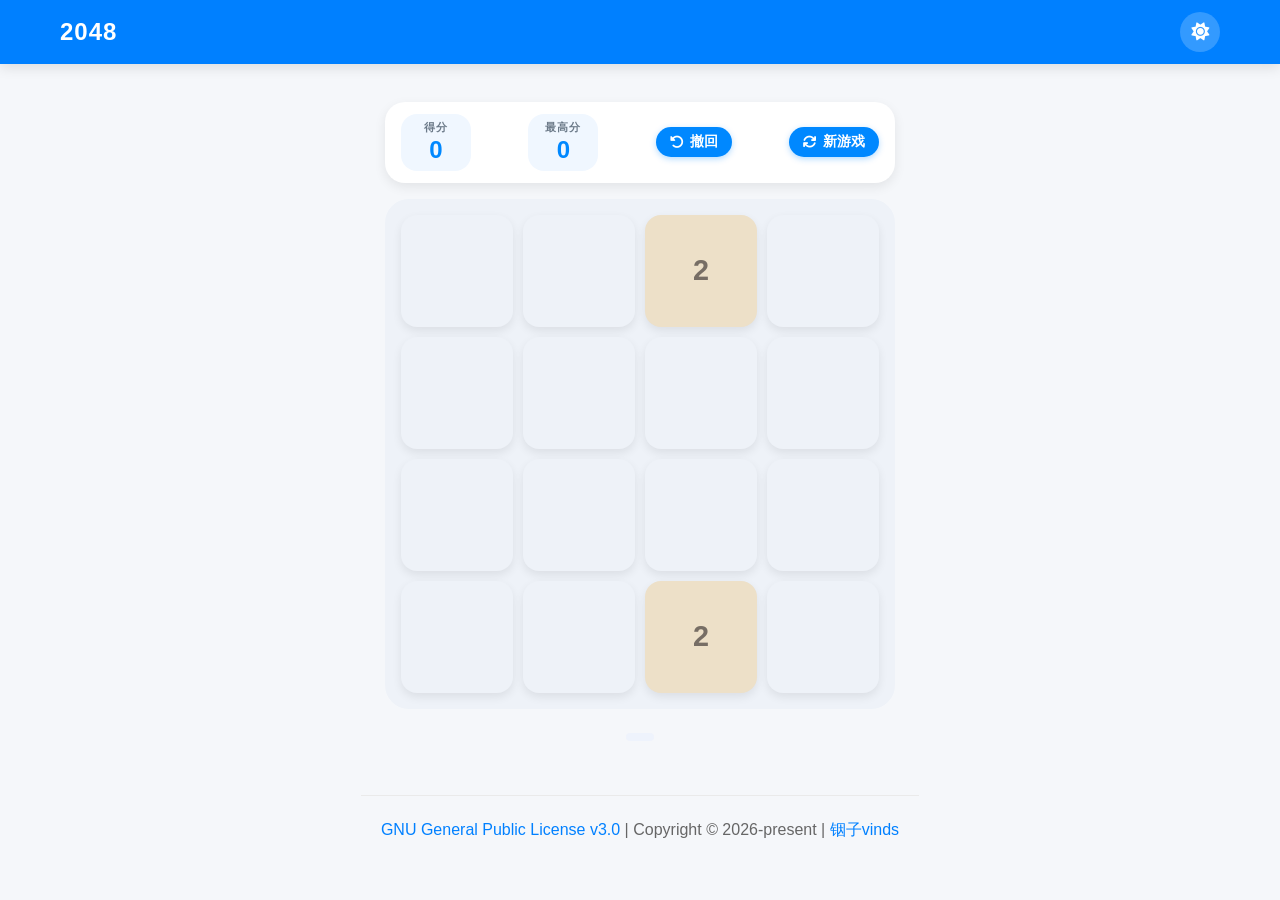
<file: index.html>
<!--
SPDX-FileCopyrightText: 2026 铟子vinds [https://y.vinds.top]
SPDX-License-Identifier: GPL-3.0-or-later
-->
<!DOCTYPE html>
<html lang="zh-CN">

<head>
    <meta charset="UTF-8">
    <meta name="viewport" content="width=device-width, initial-scale=1.0, user-scalable=no, viewport-fit=cover">
    <title>2048</title>
    <link rel="stylesheet" href="style.css">
    <link rel="stylesheet" href="https://cdnjs.cloudflare.com/ajax/libs/font-awesome/6.4.0/css/all.min.css">
    <link rel="icon" href="favicon.ico" type="image/x-icon">
</head>

<body>
    <div class="a">
        <div class="b">
            <span class="c">2048</span>
            <div class="d">
                <button class="f" style="display:none" id="p"><i class="fas fa-robot"></i></button>
                <button class="e" id="q"><i class="fas fa-sun"></i></button>
            </div>
        </div>
    </div>
    <div class="g">
        <div class="h">
            <div class="i">
                <div class="j">得分</div>
                <div class="k" id="r">0</div>
            </div>
            <div class="i">
                <div class="j">最高分</div>
                <div class="k" id="s">0</div>
            </div>
            <button class="l" id="z"><i class="fas fa-undo-alt"></i>撤回</button>
            <button class="l" id="t"><i class="fas fa-arrows-rotate"></i>新游戏</button>
        </div>
        <div class="m" id="u"></div>
        <div class="n"><span class="o" id="v"></span></div>
    </div>
    <footer class="p">
        <div class="q">
            <p><a href="https://www.gnu.org/licenses/gpl-3.0.zh-cn.html" target="_blank" rel="noopener noreferrer">GNU General Public License v3.0</a> | Copyright © 2026-present | <a href="https://y.vinds.top" target="_blank" rel="noopener noreferrer">铟子vinds</a></p>
        </div>
    </footer>
    <script src="script.js"></script>
</body>

</html>
</file>
<file: style.css>
/*
SPDX-FileCopyrightText: 2026 铟子vinds [https://y.vinds.top]
SPDX-License-Identifier: GPL-3.0-or-later
*/

* {
    margin: 0;
    padding: 0;
    box-sizing: border-box;
    font-family: 'Segoe UI', Tahoma, Geneva, Verdana, sans-serif
}

body {
    background-color: #f5f7fa;
    color: #333;
    line-height: 1.4;
    transition: background-color 0.3s, color 0.3s;
    overflow: hidden;
    height: 100vh;
    display: flex;
    flex-direction: column
}

body.dk {
    background-color: #1a1a2e;
    color: #e0e0e0
}

.a {
    background: #0080ff;
    color: #fff;
    box-shadow: 0 4px 12px rgba(0, 0, 0, 0.1);
    flex-shrink: 0
}

.dk .a {
    background: #0060c0
}

.b {
    max-width: 1200px;
    margin: 0 auto;
    padding: 12px 20px;
    display: flex;
    justify-content: space-between;
    align-items: center
}

.c {
    font-size: 24px;
    font-weight: 700;
    letter-spacing: 1px
}

.d {
    display: flex;
    align-items: center;
    gap: 15px
}

.e,
.f {
    background: rgba(255, 255, 255, 0.2);
    border: none;
    color: #fff;
    width: 40px;
    height: 40px;
    border-radius: 50%;
    cursor: pointer;
    font-size: 18px;
    display: flex;
    align-items: center;
    justify-content: center;
    transition: all 0.3s
}

.e:hover,
.f:hover {
    background: rgba(255, 255, 255, 0.3);
    transform: translateY(-2px)
}

.f.active {
    background: #2ecc71;
    color: #fff;
    box-shadow: 0 0 8px #2ecc71
}

.dk .f.active {
    background: #27ae60;
    box-shadow: 0 0 8px #27ae60
}

.g {
    width: 100%;
    max-width: 550px;
    margin: 0 auto;
    padding: 10px 20px;
    flex: 1;
    display: flex;
    flex-direction: column;
    justify-content: center;
    overflow: visible
}

.h {
    background: #fff;
    border-radius: 20px;
    padding: 12px 16px;
    margin-bottom: 16px;
    display: flex;
    justify-content: space-between;
    align-items: center;
    flex-wrap: wrap;
    gap: 10px;
    box-shadow: 0 4px 12px rgba(0, 0, 0, 0.08)
}

.dk .h {
    background: #2d3047;
    box-shadow: 0 4px 12px rgba(0, 0, 0, 0.2)
}

.i {
    display: flex;
    flex-direction: column;
    align-items: center;
    background: #f0f7ff;
    border-radius: 16px;
    padding: 6px 12px;
    min-width: 70px
}

.dk .i {
    background: #2a3a5a
}

.j {
    font-size: 11px;
    text-transform: uppercase;
    letter-spacing: 1px;
    color: #6c7a89;
    font-weight: 600
}

.dk .j {
    color: #bbccff
}

.k {
    font-size: 24px;
    font-weight: 800;
    color: #0088ff;
    line-height: 1.2
}

.dk .k {
    color: #6cb2ff
}

.l {
    background: #0088ff;
    border: none;
    color: #fff;
    font-size: 14px;
    font-weight: 700;
    padding: 6px 14px;
    border-radius: 40px;
    cursor: pointer;
    transition: all 0.2s ease;
    display: flex;
    align-items: center;
    gap: 6px;
    box-shadow: 0 2px 6px rgba(0, 136, 255, 0.3)
}

.l:hover {
    background: #0066cc;
    transform: scale(0.97)
}

.m {
    display: grid;
    grid-template-columns: repeat(4, 1fr);
    gap: 10px;
    background-color: #eef2f8;
    border-radius: 24px;
    padding: 16px;
    margin-bottom: 10px;
    touch-action: none;
    width: 100%;
    aspect-ratio: 1/1
}

.dk .m {
    background: #252a3c
}

.n {
    text-align: center;
    margin-top: 6px
}

.o {
    font-size: 14px;
    background: #eef3fc;
    border-radius: 30px;
    padding: 4px 14px;
    font-weight: 500;
    display: inline-block
}

.dk .o {
    background: #2d3b4f;
    color: #c0d0e8
}

.p {
    max-width: 1200px;
    margin: 10px auto 20px;
    padding: 20px;
    text-align: center;
    color: #666;
    border-top: 1px solid #eaeaea;
    flex-shrink: 0
}

.dk .p {
    color: #aaa;
    border-top: 1px solid #3a3d5c
}

.q {
    font-size: 16px;
    line-height: 1.8
}

.q p {
    margin-bottom: 15px
}

.q a,
.q a:visited {
    text-decoration: none;
    color: #0080ff
}

.dk .q a,
.dk .q a:visited {
    color: #0080ff
}

.q a:hover,
.dk .q a:hover {
    color: #3399ff
}

@media (max-width:560px) {
    .m {
        gap: 8px;
        padding: 12px
    }
    .k {
        font-size: 22px
    }
    .l {
        padding: 5px 12px;
        font-size: 13px
    }
    .i {
        min-width: 60px;
        padding: 5px 10px
    }
    .c {
        font-size: 22px
    }
    .b {
        padding: 10px 16px
    }
}

@media (max-width:430px) {
    .m {
        gap: 6px;
        padding: 10px
    }
    .k {
        font-size: 20px
    }
}

.m>div {
    aspect-ratio: 1/1;
    background-color: #cddbe9;
    border-radius: 16px;
    display: flex;
    align-items: center;
    justify-content: center;
    font-size: 1.8rem;
    font-weight: 800;
    color: #2d3e50;
    box-shadow: 0 4px 10px rgba(0, 0, 0, 0.08)
}

.dk .m>div {
    background-color: #3a405b;
    color: #f0f3fc
}

@media (max-width:500px) {
    .m>div {
        font-size: 1.4rem
    }
}

@media (max-width:400px) {
    .m>div {
        font-size: 1.2rem
    }
}

.m>div[data-v="2"] {
    background-color: #ede0c8;
    color: #776e65
}

.m>div[data-v="4"] {
    background-color: #f2b179;
    color: #f9f6f2
}

.m>div[data-v="8"] {
    background-color: #f59563;
    color: #f9f6f2
}

.m>div[data-v="16"] {
    background-color: #f67c5f;
    color: #f9f6f2
}

.m>div[data-v="32"] {
    background-color: #f65e3b;
    color: #f9f6f2
}

.m>div[data-v="64"] {
    background-color: #ed4b2e;
    color: #f9f6f2
}

.m>div[data-v="128"] {
    background-color: #edcf72;
    color: #776e65
}

.m>div[data-v="256"] {
    background-color: #edcc61;
    color: #776e65
}

.m>div[data-v="512"] {
    background-color: #edc850;
    color: #f9f6f2
}

.m>div[data-v="1024"] {
    background-color: #edc53f;
    color: #f9f6f2
}

.m>div[data-v="2048"] {
    background-color: #edc22e;
    color: #f9f6f2;
    box-shadow: 0 0 12px rgba(237, 194, 46, 0.6)
}

.m>div[data-v="4096"] {
    background-color: #3c3a32;
    color: #f9f6f2
}

.dk .m>div[data-v="2"] {
    background-color: #d6cdb2;
    color: #2c2b26
}

.dk .m>div[data-v="4"] {
    background-color: #e09d5e;
    color: #fff
}

.dk .m>div[data-v="128"] {
    background-color: #e6c384;
    color: #2c2b26
}

.dk .m>div[data-v="256"] {
    background-color: #e6bd6b;
    color: #2c2b26
}
</file>
